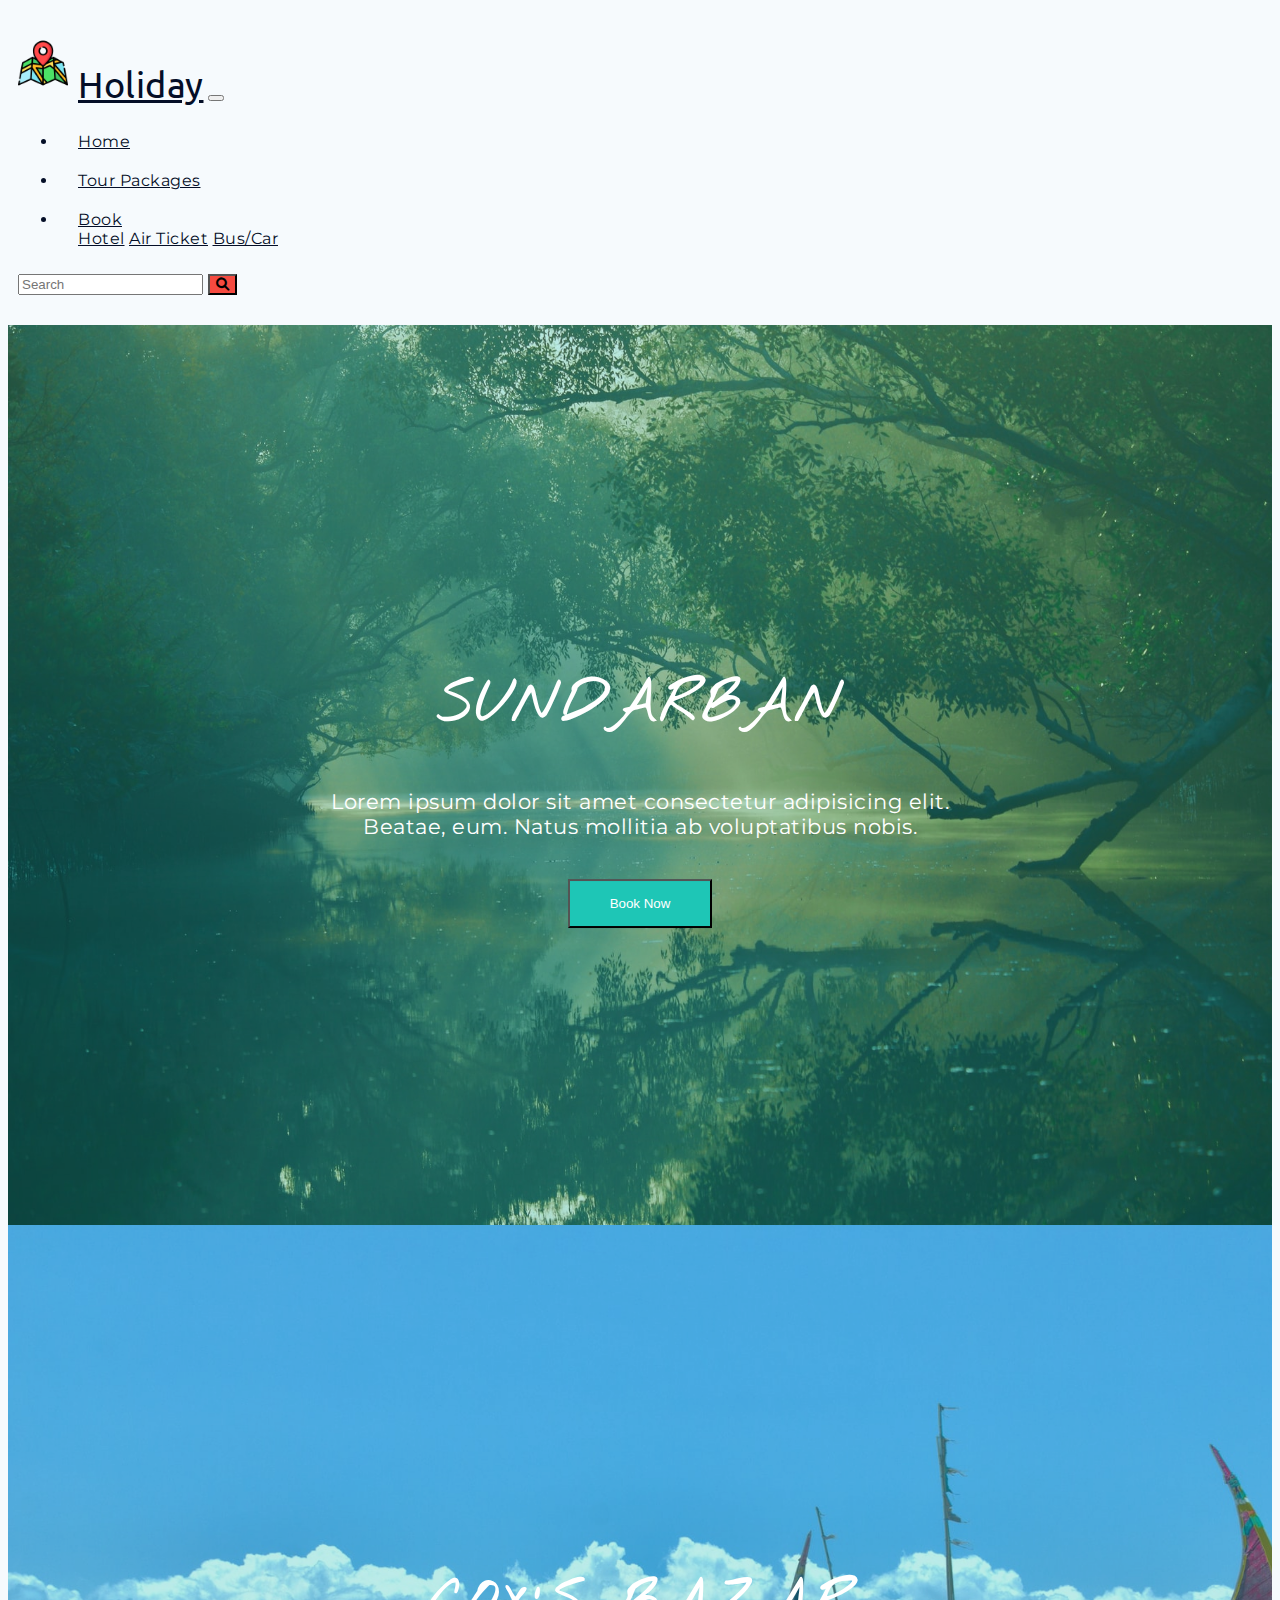
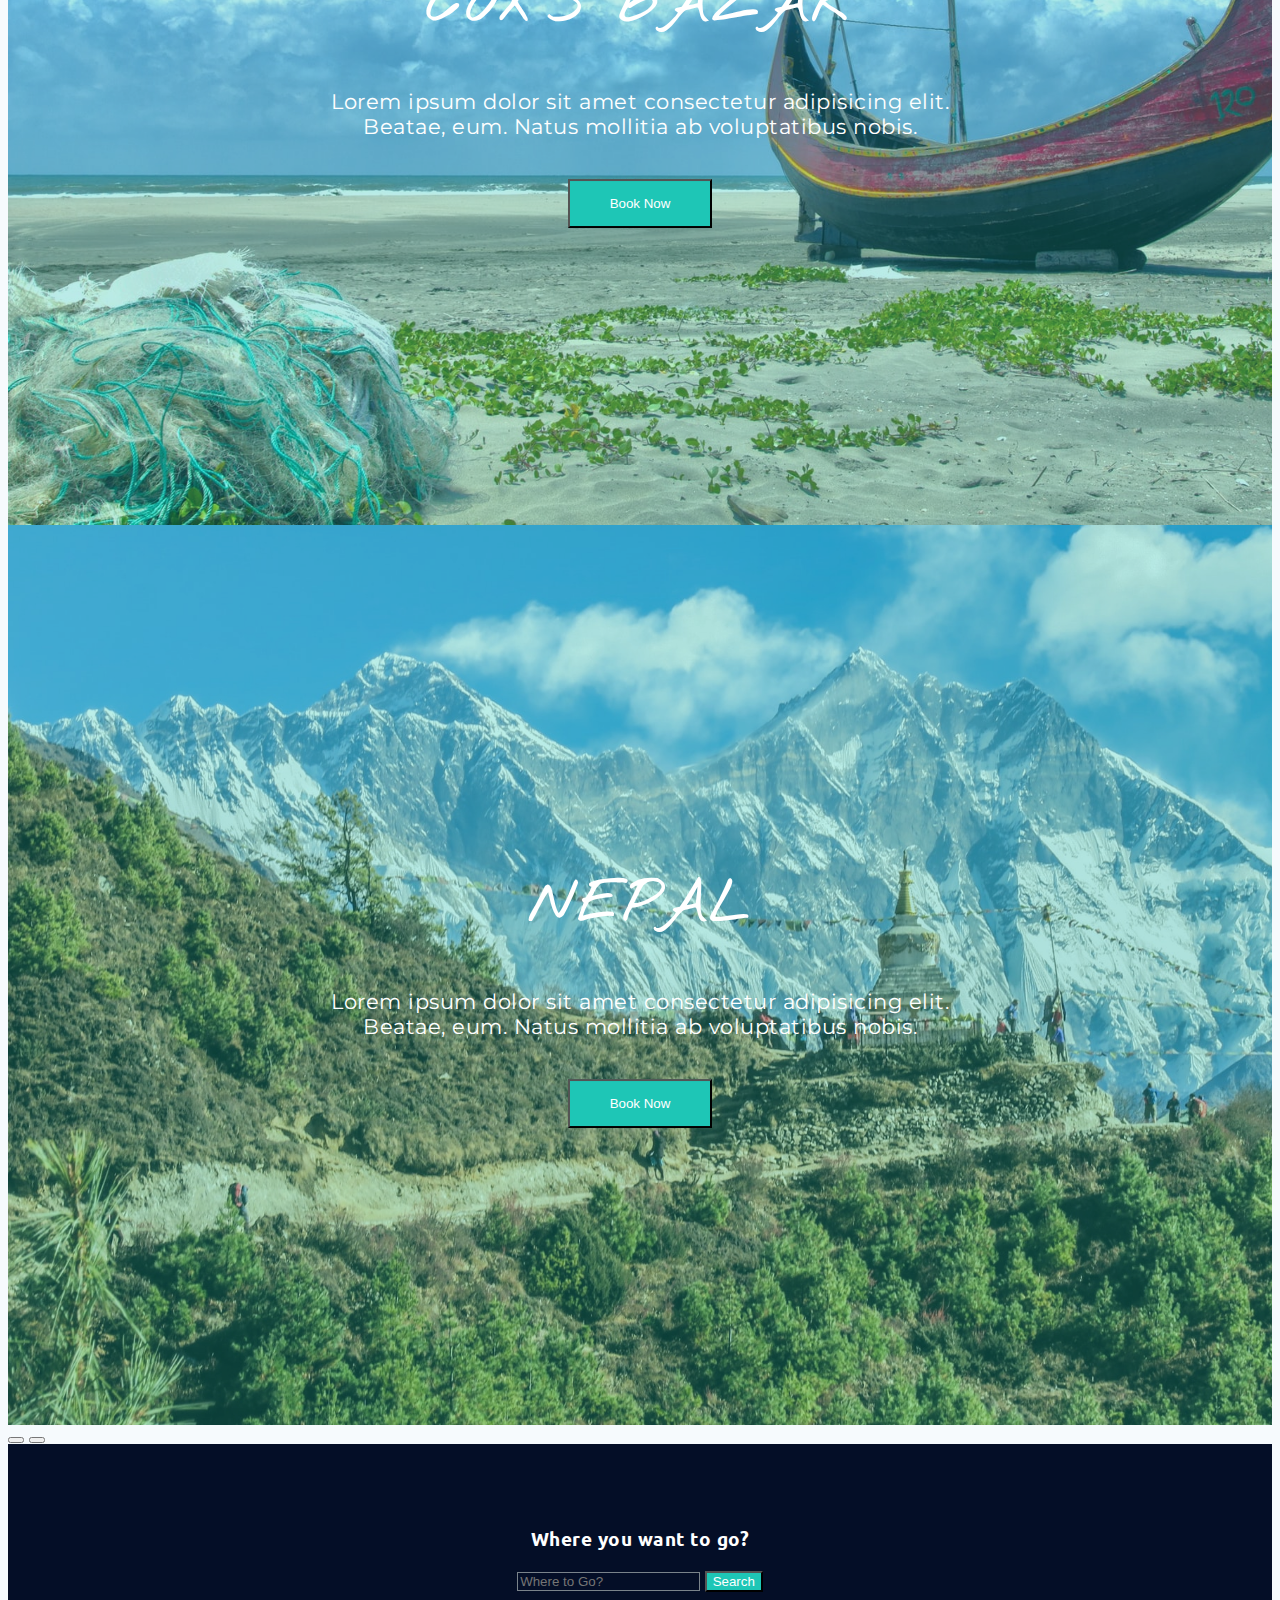
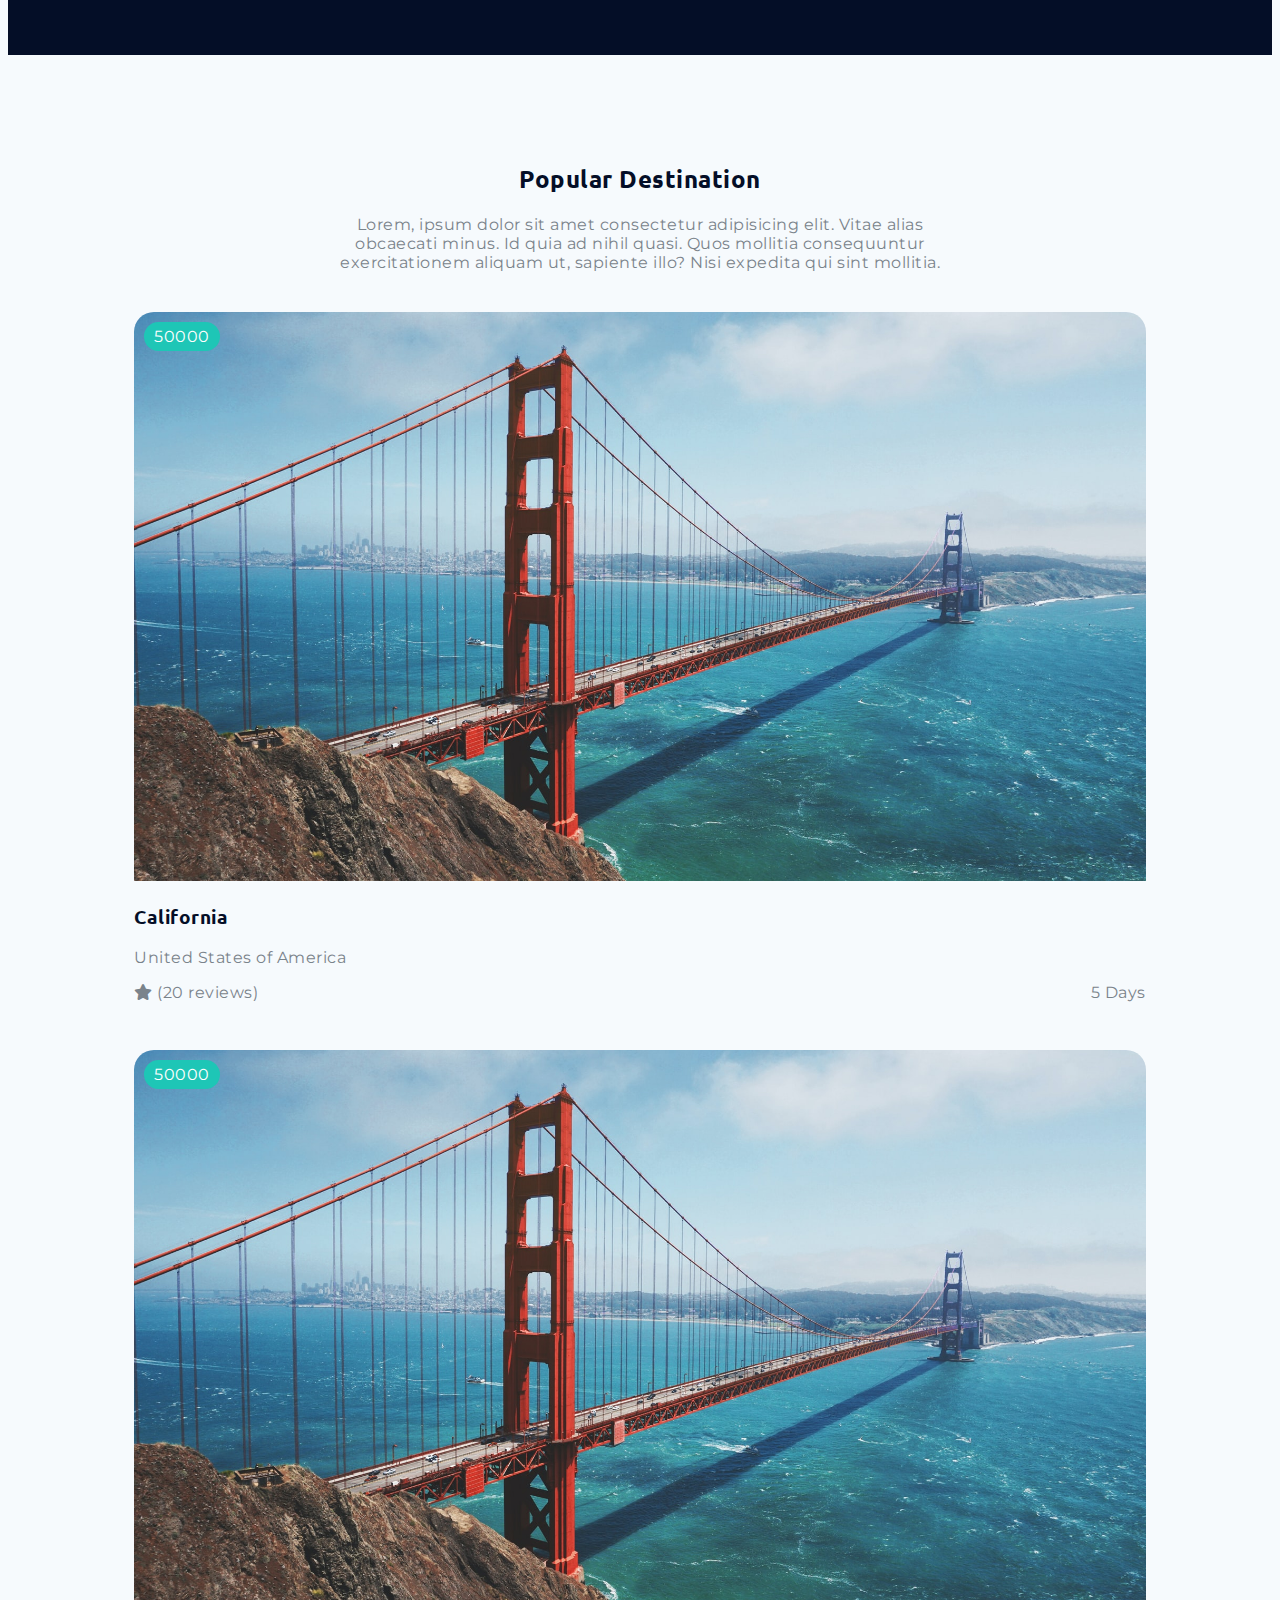
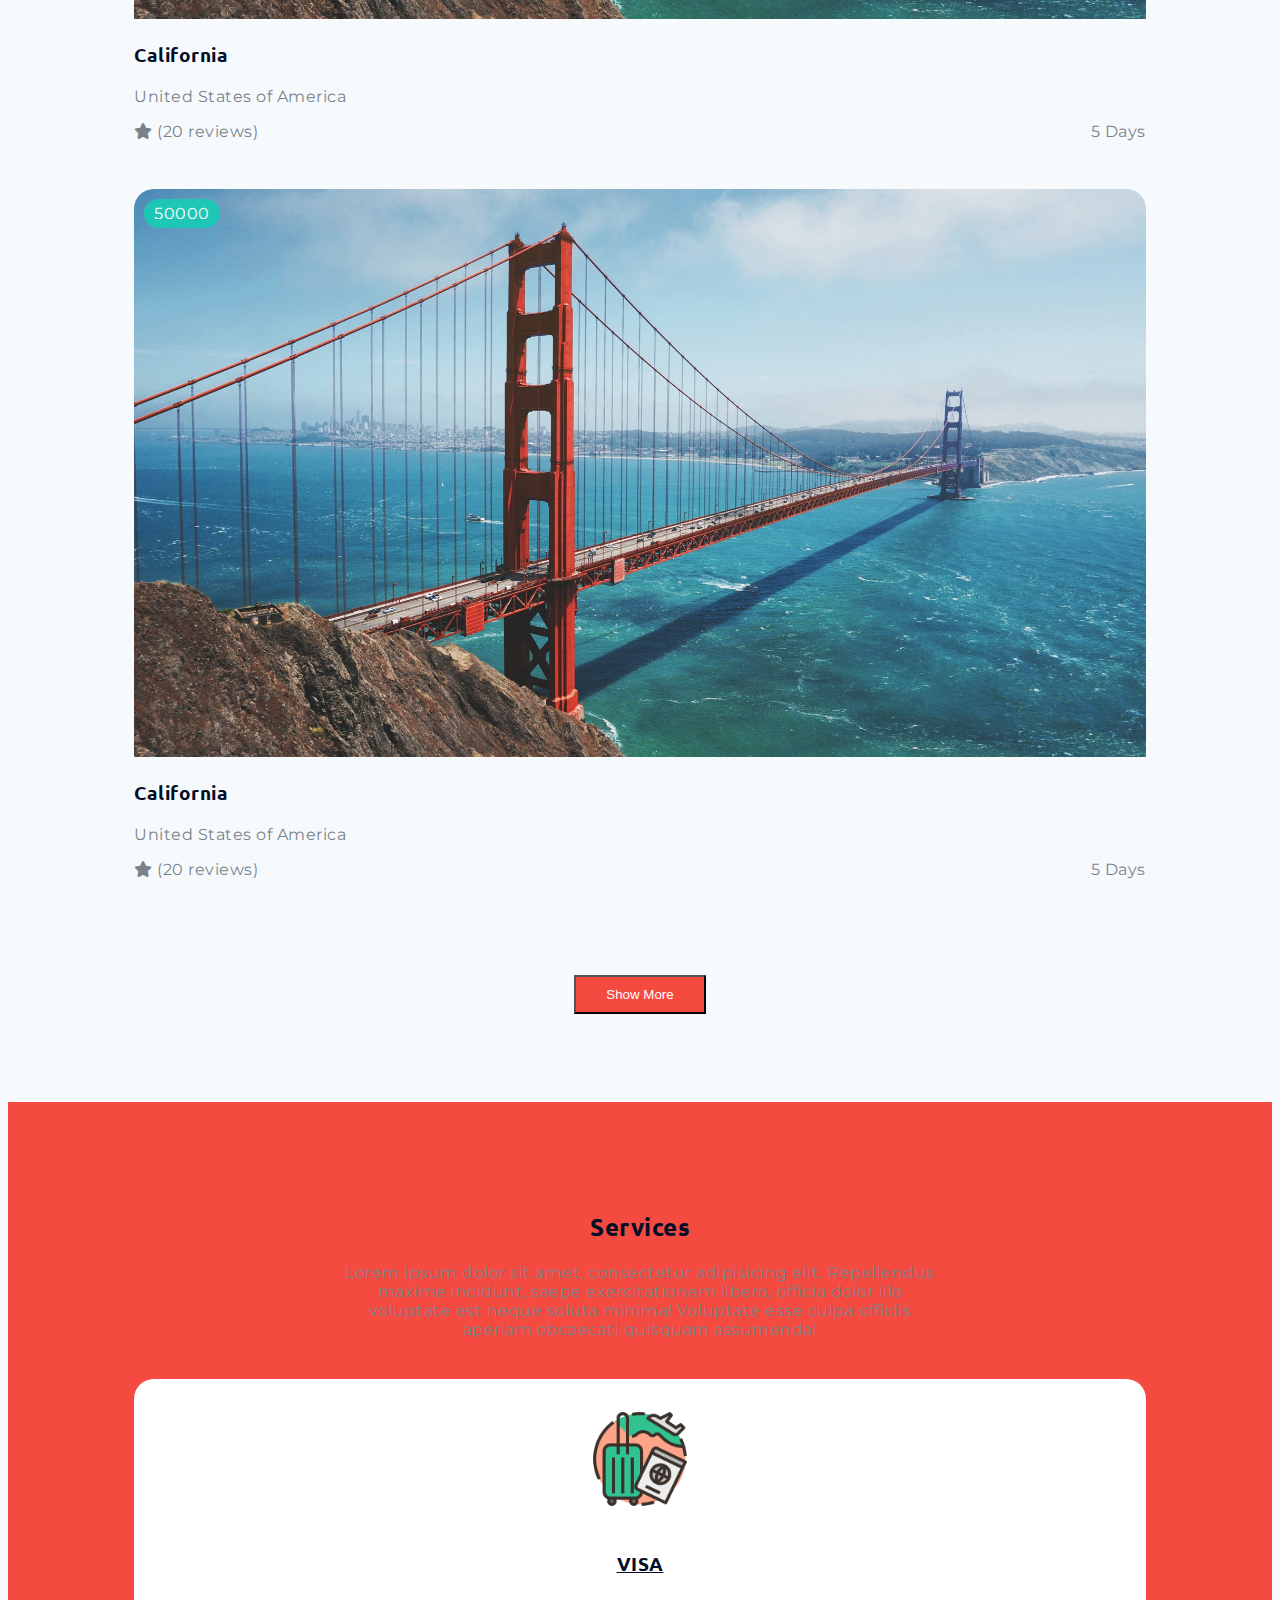
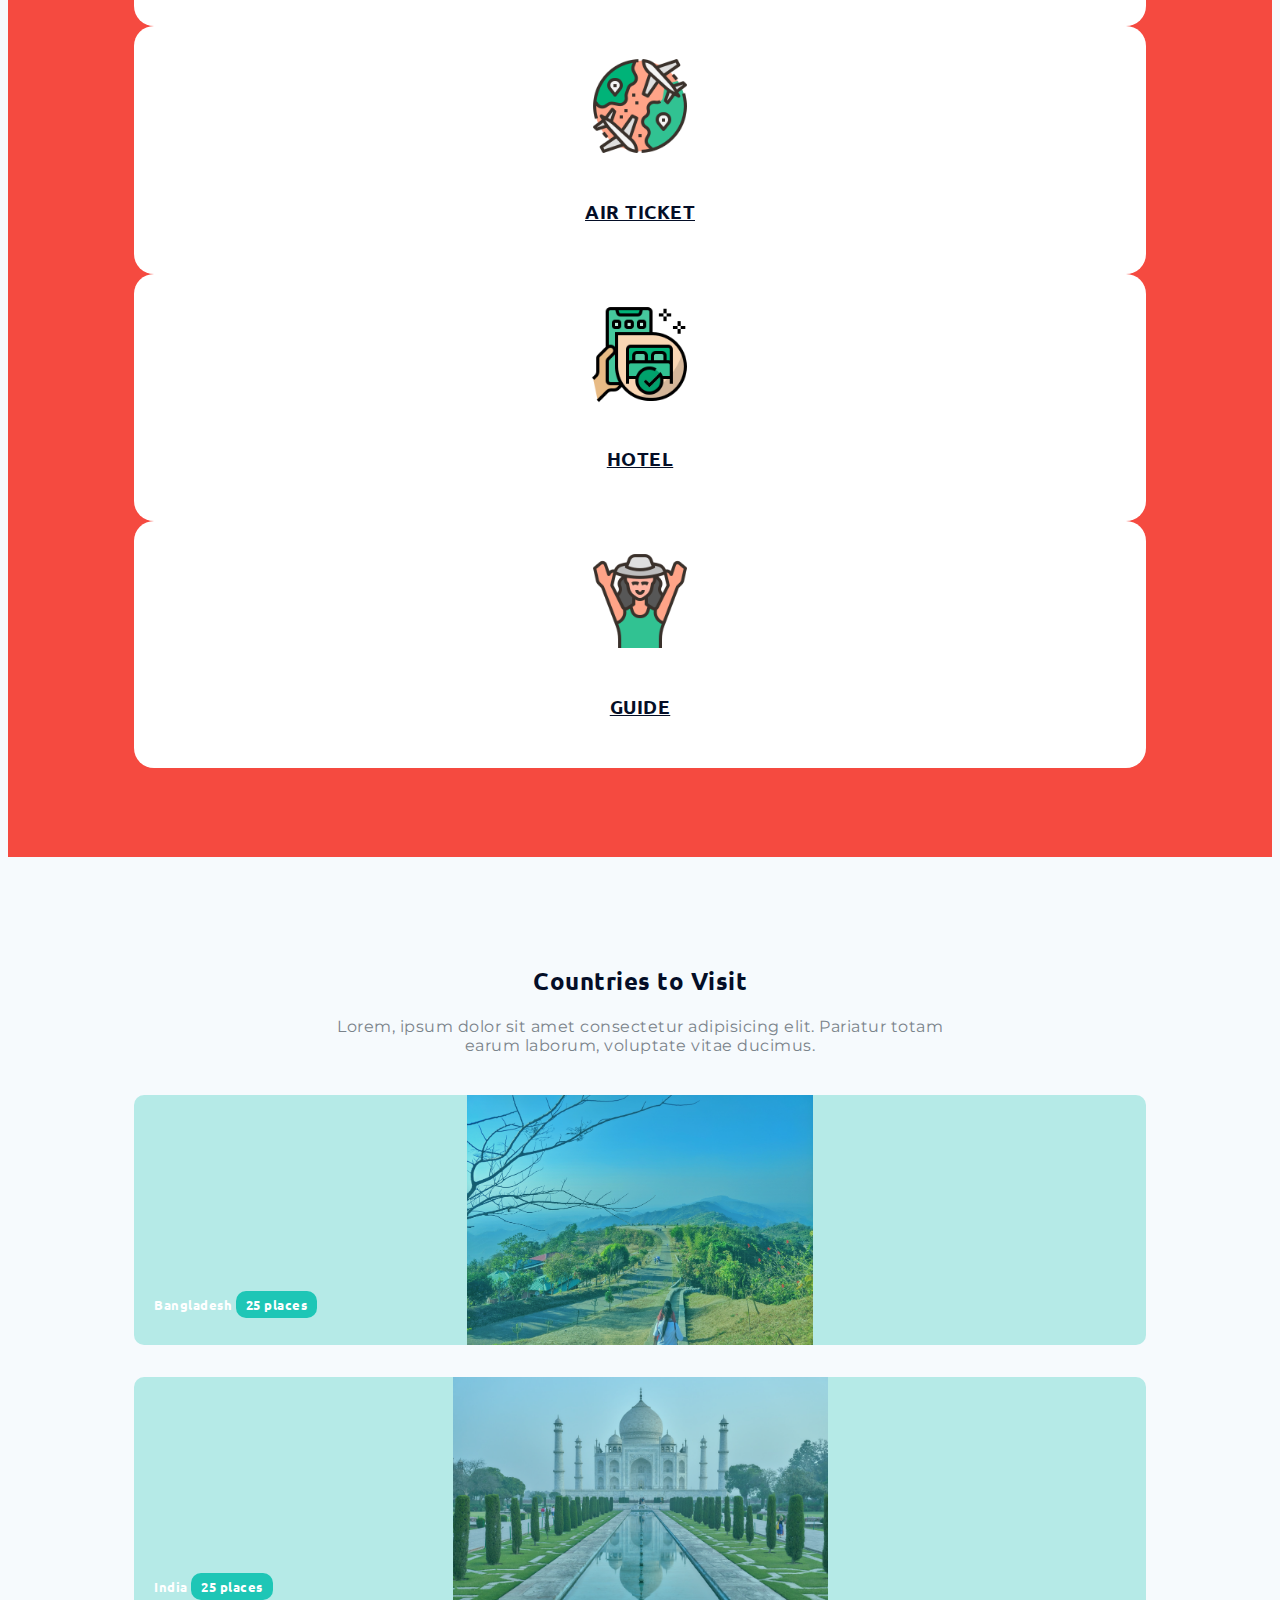
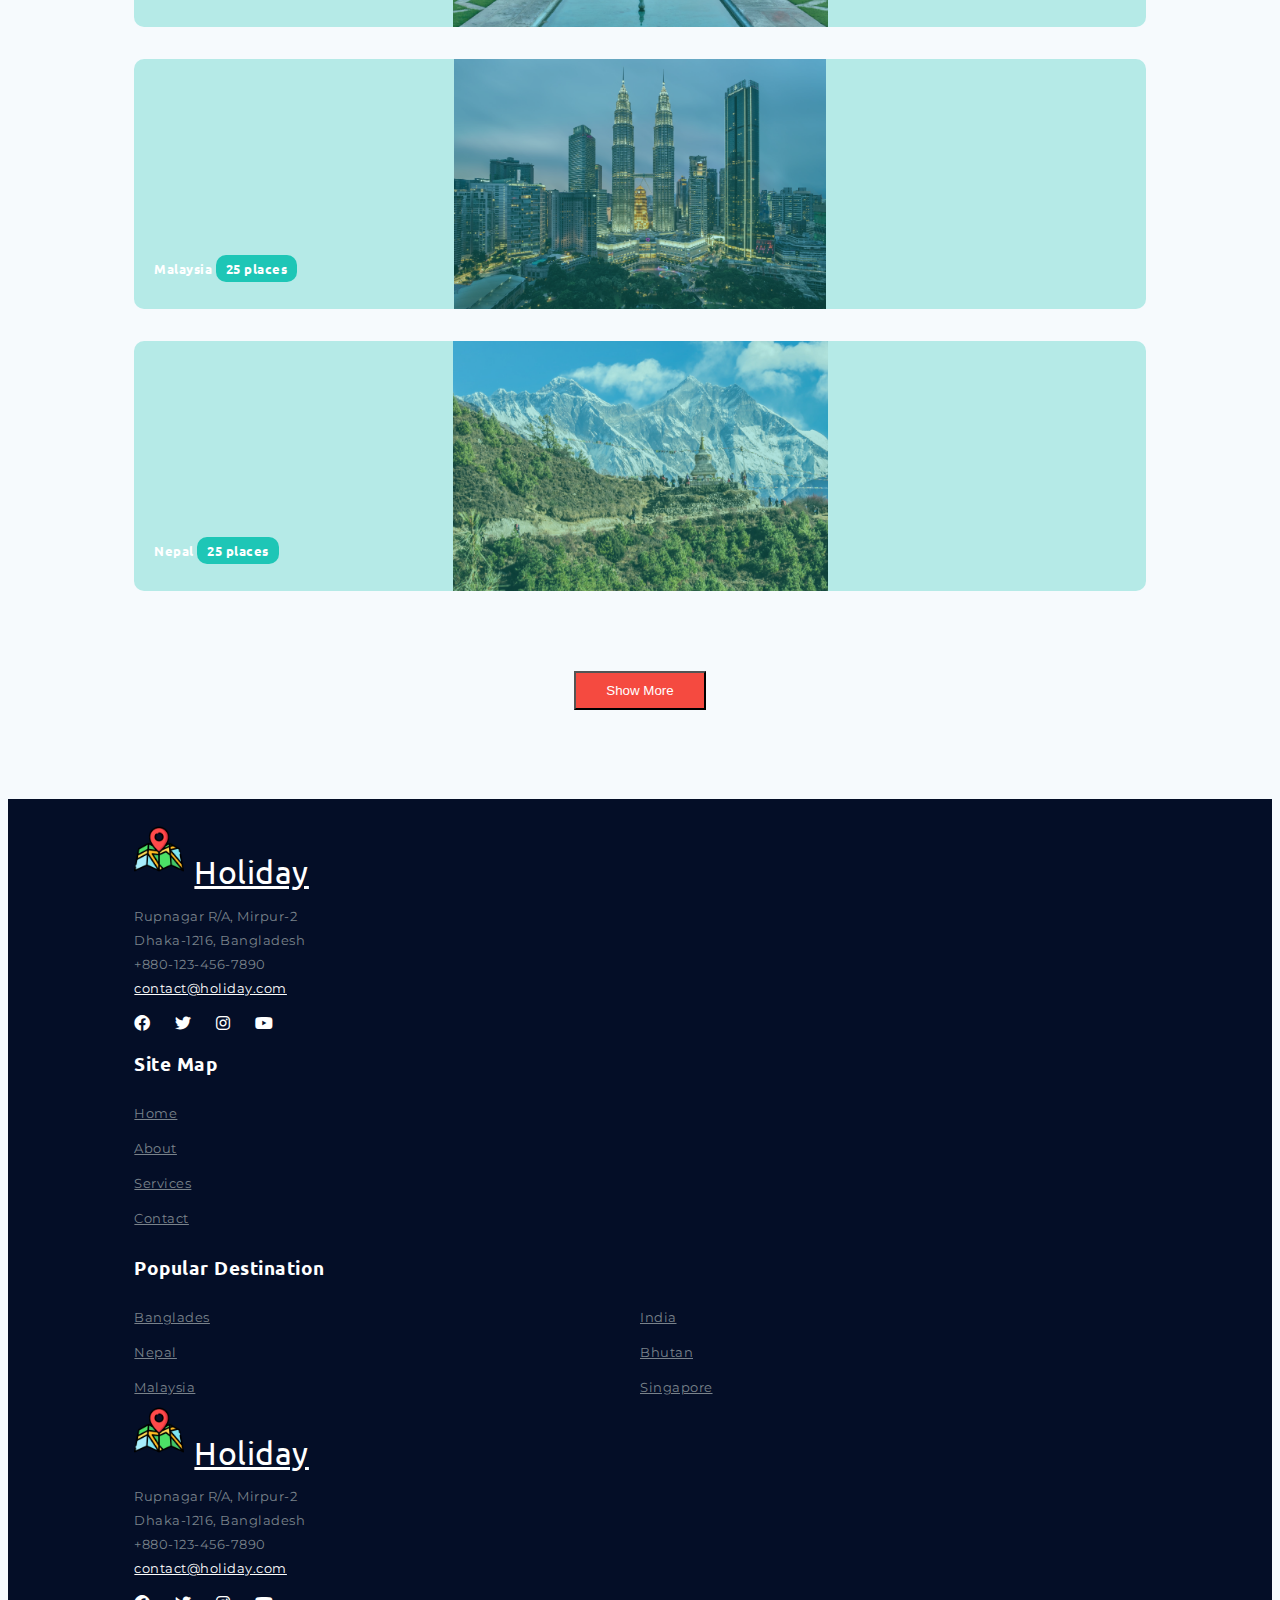
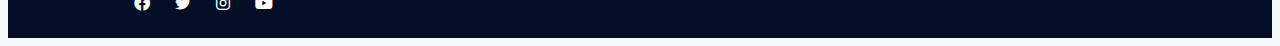
<file: index.html>
<!DOCTYPE html>
<html lang="en">
<head>
    <meta charset="UTF-8">
    <meta http-equiv="X-UA-Compatible" content="IE=edge">
    <meta name="viewport" content="width=device-width, initial-scale=1.0">
    <title>Holiday - A perfect destination for travel booking</title>
    <link rel="stylesheet" href="https://cdnjs.cloudflare.com/ajax/libs/bootstrap/4.6.1/css/bootstrap.min.css" integrity="sha512-T584yQ/tdRR5QwOpfvDfVQUidzfgc2339Lc8uBDtcp/wYu80d7jwBgAxbyMh0a9YM9F8N3tdErpFI8iaGx6x5g==" crossorigin="anonymous" referrerpolicy="no-referrer" />

    <link rel="preconnect" href="https://fonts.googleapis.com">
    <link rel="preconnect" href="https://fonts.gstatic.com" crossorigin>
    <link href="https://fonts.googleapis.com/css2?family=Montserrat:wght@100;400;900&family=Nothing+You+Could+Do&family=Ubuntu:wght@300;400;700&display=swap" rel="stylesheet">

    <link rel="stylesheet" href="https://cdnjs.cloudflare.com/ajax/libs/font-awesome/6.0.0/css/all.min.css" integrity="sha512-9usAa10IRO0HhonpyAIVpjrylPvoDwiPUiKdWk5t3PyolY1cOd4DSE0Ga+ri4AuTroPR5aQvXU9xC6qOPnzFeg==" crossorigin="anonymous" referrerpolicy="no-referrer" />
    <link rel="stylesheet" href="css/styles.css">
</head>
<body>
    <header class="container-fluid">
        <nav class="navbar navbar-expand-lg navbar-light">
            <a class="navbar-brand" href="#"> <img class="logo" src="images/logo.png" alt="">Holiday</a>
            <button class="navbar-toggler" type="button" data-toggle="collapse" data-target="#navbarSupportedContent" aria-controls="navbarSupportedContent" aria-expanded="false" aria-label="Toggle navigation">
              <span class="navbar-toggler-icon"></span>
            </button>
          
            <div class="collapse navbar-collapse" id="navbarSupportedContent">
              <ul class="navbar-nav mx-auto">
                <li class="nav-item active">
                  <a class="nav-link" href="#">Home</a>
                </li>
                <li class="nav-item">
                  <a class="nav-link" href="packages.html">Tour Packages</a>
                </li>
                <li class="nav-item dropdown">
                  <a class="nav-link dropdown-toggle" href="#" id="navbarDropdown" role="button" data-toggle="dropdown" aria-expanded="false">
                    Book
                  </a>
                  <div class="dropdown-menu" aria-labelledby="navbarDropdown">
                    <a class="dropdown-item" href="#">Hotel</a>
                    <a class="dropdown-item" href="#">Air Ticket</a>
                    <a class="dropdown-item" href="#">Bus/Car</a>
                  </div>
                </li>
              </ul>
              <form class="form-inline my-2 my-lg-0">
                <input class="form-control  mr-sm-2" type="search" placeholder="Search" aria-label="Search">
                <button class="btn btn-danger my-2 my-sm-0 search-btn" type="submit"><i class="fas fa-search"></i></button>
              </form>
            </div>
          </nav>
    </header>
    <section id="slider">
        <div id="headCarousel" class="carousel slide" data-ride="carousel">
            <div class="carousel-inner">
              <div class="carousel-item carousel-item-1 active">
                  <div class="layer"></div>
                  <div class="carousel-body">
                    <h2>Sundarban</h2>
                    <p>Lorem ipsum dolor sit amet consectetur adipisicing elit. Beatae, eum. Natus mollitia ab voluptatibus nobis.</p>
                    <button class="btn btn-lg">Book Now</button>
                  </div>
                    
              </div>
              <div class="carousel-item carousel-item-2">
                <div class="layer"></div>
                    <div class="carousel-body">
                        <h2>Cox's Bazar</h2>
                        <p>Lorem ipsum dolor sit amet consectetur adipisicing elit. Beatae, eum. Natus mollitia ab voluptatibus nobis.</p>
                        <button class="btn btn-lg">Book Now</button>
                    </div>
              </div>
              <div class="carousel-item carousel-item-3">
                <div class="layer"></div>
                <div class="carousel-body">
                    <h2>Nepal</h2>
                    <p>Lorem ipsum dolor sit amet consectetur adipisicing elit. Beatae, eum. Natus mollitia ab voluptatibus nobis.</p>
                    <button class="btn btn-lg">Book Now</button>
                </div>
              </div>
            </div>
           <button class="carousel-control-prev" type="button" data-target="#headCarousel" data-slide="prev">
              <span class="carousel-control-prev-icon" aria-hidden="true"></span>
              <span class="sr-only">Previous</span>
            </button>
            <button class="carousel-control-next" type="button" data-target="#headCarousel" data-slide="next">
              <span class="carousel-control-next-icon" aria-hidden="true"></span>
              <span class="sr-only">Next</span>
            </button>
        </div>
    </section>

    <section id="search">
      <div class="row">
        <div class="col-lg-6">
          <h3 class="mt-1">Where you want to go?</h3>
        </div>
        <div class="col-lg-6">
          <form action="" class="form-inline">
            <input type="text" class="form-control form-control-lg mr-4" placeholder="Where to Go?">
            <button class="btn btn-lg">Search</button>
          </form>
        </div>
      </div>
    </section>

    <section id="popular">
        <h2>Popular Destination</h2>
        <p class="subtitle">Lorem, ipsum dolor sit amet consectetur adipisicing elit. Vitae alias obcaecati minus. Id quia ad nihil quasi. Quos mollitia consequuntur exercitationem aliquam ut, sapiente illo? Nisi expedita qui sint mollitia.</p>
        <div class="row">
            <div class="col-lg-4">
                <div class="card">
                    <div class="card-header">
                        <span class="price-tag">50000</span>
                        <img class="card-header-image" src="images/california.jpg" alt="">                        
                    </div>
                    <div class="card-body">
                        <a href="">
                            <h3>California</h3>
                        </a>
                        
                        <p>United States of America</p>
                        <p class="small"><i class="fas fa-star"></i> (20 reviews) <span><i class="fas fa-watch"></i> 5 Days</span></p>
                    </div>
                </div>
            </div>
            <div class="col-lg-4">
                <div class="card">
                    <div class="card-header">
                        <span class="price-tag">50000</span>
                        <img class="card-header-image" src="images/california.jpg" alt="">                        
                    </div>
                    <div class="card-body">
                        <h3>California</h3>
                        <p>United States of America</p>
                        <p class="small"><i class="fas fa-star"></i> (20 reviews) <span><i class="fas fa-watch"></i> 5 Days</span></p>
                    </div>
                </div>
            </div>
            <div class="col-lg-4">
                <div class="card">
                    <div class="card-header">
                        <span class="price-tag">50000</span>
                        <img class="card-header-image" src="images/california.jpg" alt="">                        
                    </div>
                    <div class="card-body">
                        <h3>California</h3>
                        <p>United States of America</p>
                        <p class="small"><i class="fas fa-star"></i> (20 reviews) <span><i class="fas fa-watch"></i> 5 Days</span></p>
                    </div>
                </div>
            </div>
        </div>

        <button class="btn btn-lg poplular-button">Show More</button>
    </section>
    
    <section id="services">
      <h2 class="text-white">Services</h2>
      <p class="subtitle text-white">Lorem ipsum dolor sit amet, consectetur adipisicing elit. Repellendus maxime incidunt, saepe exercitationem libero, officia dolor illo voluptate est neque soluta minima! Voluptate esse culpa officiis aperiam obcaecati quisquam assumenda!</p>

      <div class="row">
        <div class="col-lg-3">
          <a href="">
            <div class="service">
              <img src="images/services/visa.png" alt="">
              <h3>VISA</h3>
            </div>
          </a>
        </div>
        <div class="col-lg-3">
          <a href="">
            <div class="service">
              <img src="images/services/airline.png" alt="">
              <h3>AIR TICKET</h3>
            </div>
          </a>
        </div>
        <div class="col-lg-3">
          <a href="">
            <div class="service">
              <img src="images/services/hotel.png" alt="">
              <h3>HOTEL</h3>
            </div>
          </a>
        </div>
        <div class="col-lg-3">
          <a href="">
            <div class="service">
              <img src="images/services/guide.png" alt="">
              <h3>GUIDE</h3>
            </div>
          </a>
        </div>
      </div>
    </section>

    <section id="countries">
      <h2>Countries to Visit</h2>
      <p class="subtitle">Lorem, ipsum dolor sit amet consectetur adipisicing elit. Pariatur totam earum laborum, voluptate vitae ducimus.</p>
      <div class="row">
        <div class="col-lg-4">
          <a href="">
            <div class="country">
              <div class="layer"></div>
              <img src="images/bangladesh.jpg" alt="" class="country-image">
              <h5 class="country-name">Bangladesh <span class="small">25 places</span></h5>
            </div>
          </a>
        </div>
        <div class="col-lg-4">
          <a href="">
            <div class="country">
              <div class="layer"></div>
              <img src="images/india.jpg" alt="" class="country-image">
              <h5 class="country-name">India <span class="small">25 places</span></h5>
            </div>
          </a>
        </div>
        <div class="col-lg-4">
          <a href="">
            <div class="country">
              <div class="layer"></div>
              <img src="images/malaysia.jpg" alt="" class="country-image">
              <h5 class="country-name">Malaysia <span class="small">25 places</span></h5>
            </div>
          </a>
        </div>
        <div class="col-lg-4">
          <a href="">
            <div class="country">
              <div class="layer"></div>
              <img src="images/nepal.jpg" alt="" class="country-image">
              <h5 class="country-name">Nepal <span class="small">25 places</span></h5>
            </div>
          </a>
        </div>
      </div>
      <button class="btn btn-lg poplular-button">Show More</button>
    </section>

    <footer id="footer">
      <div class="row">
        <div class="col-lg-3">
          <a class="footer-brand" href="#"> <img class="logo" src="images/logo.png" alt="">Holiday</a>
          <p class="contact-info">
            Rupnagar R/A, Mirpur-2 <br>
            Dhaka-1216, Bangladesh <br>
            +880-123-456-7890 <br>
            <a href="mailto:contact@holiday.com">contact@holiday.com</a>
          </p>
          <div class="social">
            <i class="fab fa-facebook"></i>
            <i class="fab fa-twitter"></i>
            <i class="fab fa-instagram"></i>
            <i class="fab fa-youtube"></i>
          </div>
        </div>
        <div class="col-lg-6">
          <div class="row">
            <div class="col">
              <h3>Site Map</h3>
              <ul>
                <li><a href="/home">Home</a></li>
                <li><a href="/home">About</a></li>
                <li><a href="/home">Services</a></li>
                <li><a href="/home">Contact</a></li>
              </ul>
            </div>
            <div class="col footer-destination">
              <h3>Popular Destination</h3>
              <ul>
                <li><a href="">Banglades</a></li>
                <li><a href="">India</a></li>
                <li><a href="">Nepal</a></li>
                <li><a href="">Bhutan</a></li>
                <li><a href="">Malaysia</a></li>
                <li><a href="">Singapore</a></li>
              </ul>
            </div>
          </div>
          
        </div>
        <div class="col-lg-3">
          <a class="footer-brand" href="#"> <img class="logo" src="images/logo.png" alt="">Holiday</a>
          <p class="contact-info">
            Rupnagar R/A, Mirpur-2 <br>
            Dhaka-1216, Bangladesh <br>
            +880-123-456-7890 <br>
            <a href="mailto:contact@holiday.com">contact@holiday.com</a>
          </p>
          <div class="social">
            <i class="fab fa-facebook"></i>
            <i class="fab fa-twitter"></i>
            <i class="fab fa-instagram"></i>
            <i class="fab fa-youtube"></i>
          </div>
        </div>
      </div>
    </footer>

    <script src="https://cdnjs.cloudflare.com/ajax/libs/jquery/3.6.0/jquery.min.js" integrity="sha512-894YE6QWD5I59HgZOGReFYm4dnWc1Qt5NtvYSaNcOP+u1T9qYdvdihz0PPSiiqn/+/3e7Jo4EaG7TubfWGUrMQ==" crossorigin="anonymous" referrerpolicy="no-referrer"></script>
    <script src="https://cdnjs.cloudflare.com/ajax/libs/bootstrap/4.6.1/js/bootstrap.min.js" integrity="sha512-UR25UO94eTnCVwjbXozyeVd6ZqpaAE9naiEUBK/A+QDbfSTQFhPGj5lOR6d8tsgbBk84Ggb5A3EkjsOgPRPcKA==" crossorigin="anonymous" referrerpolicy="no-referrer"></script>
</body>
</html>
</file>
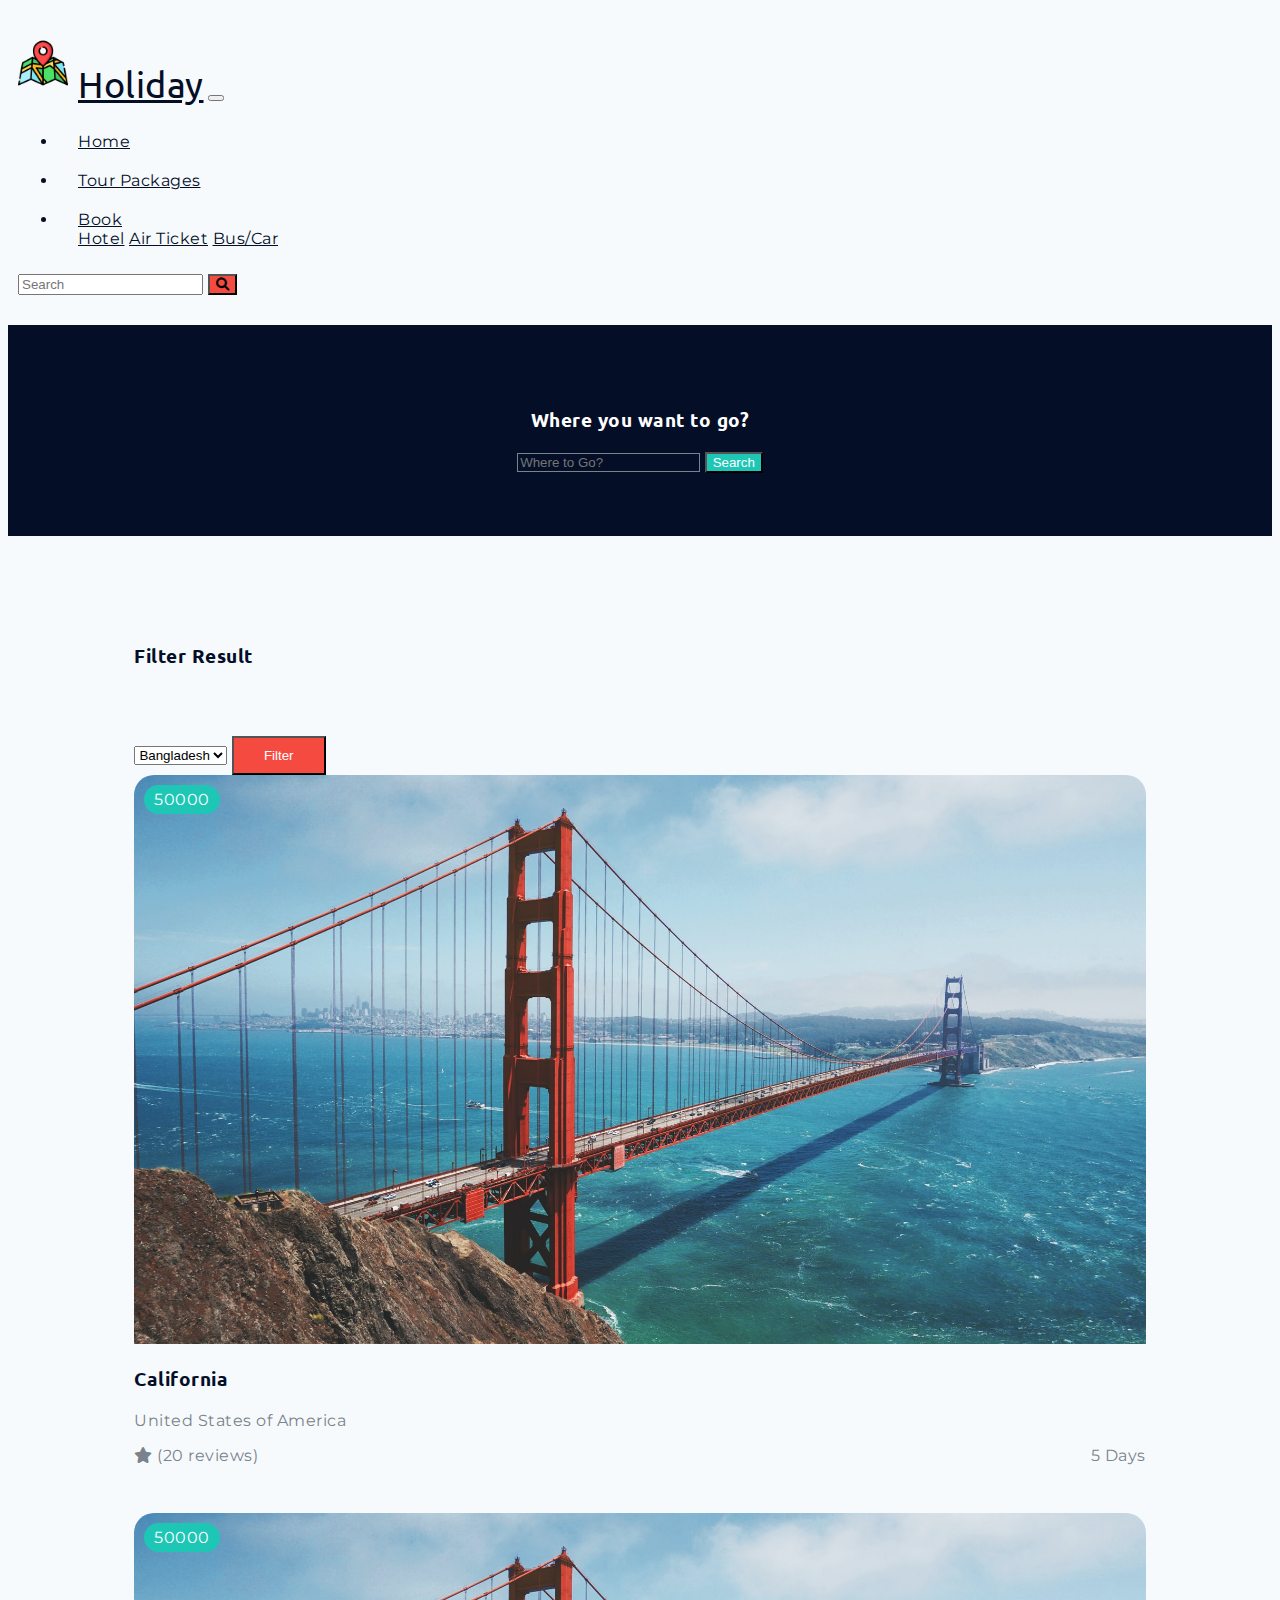
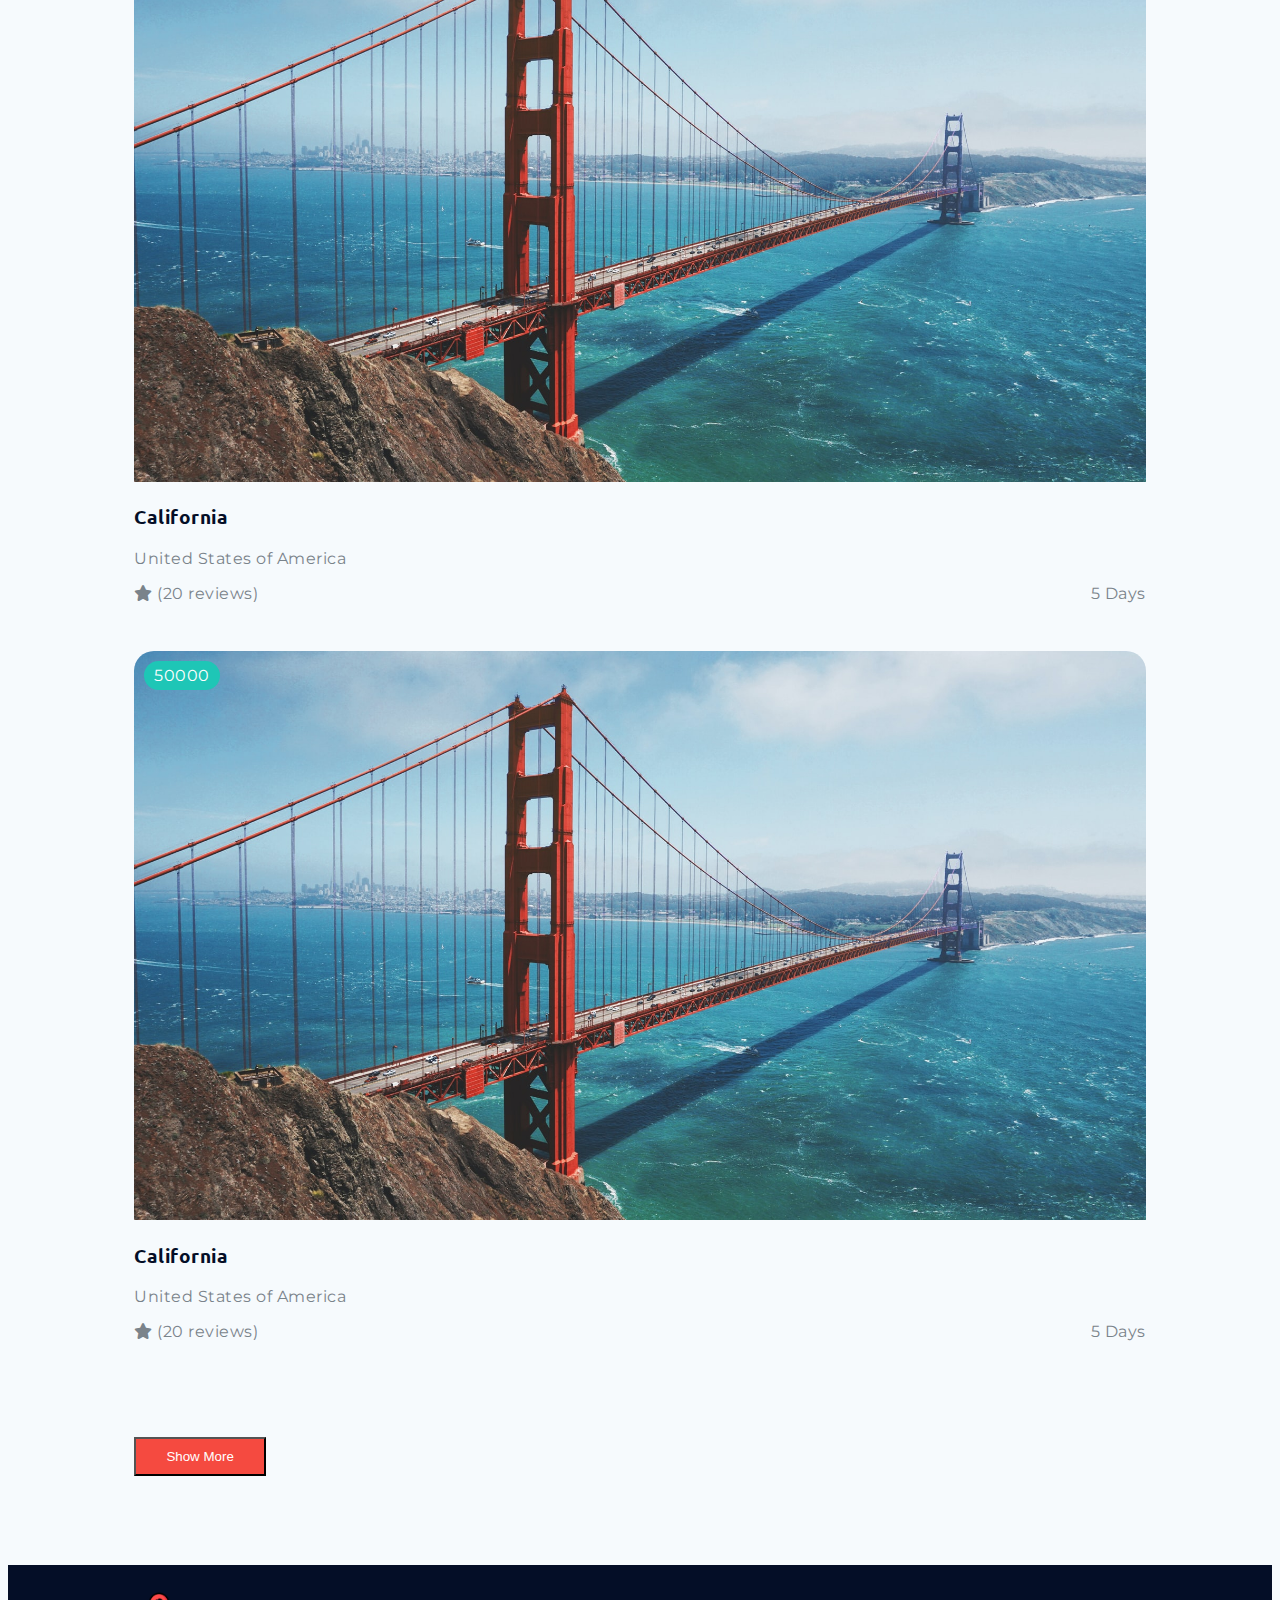
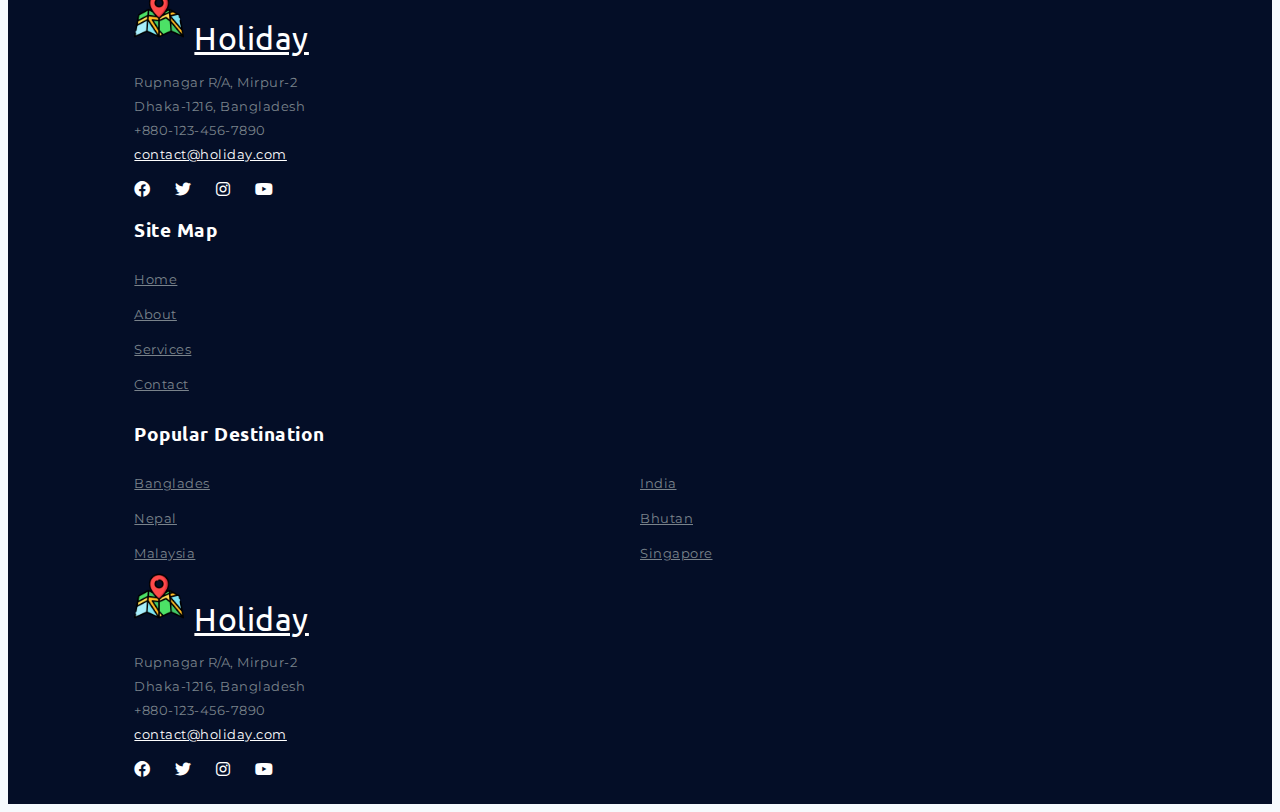
<file: packages.html>
<!DOCTYPE html>
<html lang="en">
<head>
    <meta charset="UTF-8">
    <meta http-equiv="X-UA-Compatible" content="IE=edge">
    <meta name="viewport" content="width=device-width, initial-scale=1.0">
    <title>Holiday - A perfect destination for travel booking</title>
    <link rel="stylesheet" href="https://cdnjs.cloudflare.com/ajax/libs/bootstrap/4.6.1/css/bootstrap.min.css" integrity="sha512-T584yQ/tdRR5QwOpfvDfVQUidzfgc2339Lc8uBDtcp/wYu80d7jwBgAxbyMh0a9YM9F8N3tdErpFI8iaGx6x5g==" crossorigin="anonymous" referrerpolicy="no-referrer" />

    <link rel="preconnect" href="https://fonts.googleapis.com">
    <link rel="preconnect" href="https://fonts.gstatic.com" crossorigin>
    <link href="https://fonts.googleapis.com/css2?family=Montserrat:wght@100;400;900&family=Nothing+You+Could+Do&family=Ubuntu:wght@300;400;700&display=swap" rel="stylesheet">

    <link rel="stylesheet" href="https://cdnjs.cloudflare.com/ajax/libs/font-awesome/6.0.0/css/all.min.css" integrity="sha512-9usAa10IRO0HhonpyAIVpjrylPvoDwiPUiKdWk5t3PyolY1cOd4DSE0Ga+ri4AuTroPR5aQvXU9xC6qOPnzFeg==" crossorigin="anonymous" referrerpolicy="no-referrer" />
    <link rel="stylesheet" href="css/styles.css">
</head>
<body>
    <header class="container-fluid">
        <nav class="navbar navbar-expand-lg navbar-light">
            <a class="navbar-brand" href="#"> <img class="logo" src="images/logo.png" alt="">Holiday</a>
            <button class="navbar-toggler" type="button" data-toggle="collapse" data-target="#navbarSupportedContent" aria-controls="navbarSupportedContent" aria-expanded="false" aria-label="Toggle navigation">
              <span class="navbar-toggler-icon"></span>
            </button>
          
            <div class="collapse navbar-collapse" id="navbarSupportedContent">
              <ul class="navbar-nav mx-auto">
                <li class="nav-item active">
                  <a class="nav-link" href="#">Home</a>
                </li>
                <li class="nav-item">
                  <a class="nav-link" href="#">Tour Packages</a>
                </li>
                <li class="nav-item dropdown">
                  <a class="nav-link dropdown-toggle" href="#" id="navbarDropdown" role="button" data-toggle="dropdown" aria-expanded="false">
                    Book
                  </a>
                  <div class="dropdown-menu" aria-labelledby="navbarDropdown">
                    <a class="dropdown-item" href="#">Hotel</a>
                    <a class="dropdown-item" href="#">Air Ticket</a>
                    <a class="dropdown-item" href="#">Bus/Car</a>
                  </div>
                </li>
              </ul>
              <form class="form-inline my-2 my-lg-0">
                <input class="form-control  mr-sm-2" type="search" placeholder="Search" aria-label="Search">
                <button class="btn btn-danger my-2 my-sm-0 search-btn" type="submit"><i class="fas fa-search"></i></button>
              </form>
            </div>
          </nav>
    </header>

    <section id="search">
      <div class="row">
        <div class="col-lg-6">
          <h3 class="mt-1">Where you want to go?</h3>
        </div>
        <div class="col-lg-6">
          <form action="" class="form-inline">
            <input type="text" class="form-control form-control-lg mr-4" placeholder="Where to Go?">
            <button class="btn btn-lg">Search</button>
          </form>
        </div>
      </div>
    </section>

    <section id="filter">
        <div class="row text-center">
            <div class="col-lg-4">
                <h3>Filter Result</h3>
                <form action="" class="p-3 bg-white border rounded">
                    <select name="" id="" class="form-control form-control-lg">
                        <option value="">Bangladesh</option>
                        <option value="">India</option>
                        <option value="">Nepal</option>
                    </select>
                    <button class="btn btn-lg poplular-button btn-block">Filter</button>
                </form>
            </div>
            <div class="col-lg-8">
                <div class="row">
                    <div class="col-lg-6">
                        <div class="card">
                            <div class="card-header">
                                <span class="price-tag">50000</span>
                                <img class="card-header-image" src="images/california.jpg" alt="">                        
                            </div>
                            <div class="card-body">
                                <a href="">
                                    <h3>California</h3>
                                </a>
                                
                                <p>United States of America</p>
                                <p class="small"><i class="fas fa-star"></i> (20 reviews) <span><i class="fas fa-watch"></i> 5 Days</span></p>
                            </div>
                        </div>
                    </div>
                    <div class="col-lg-6">
                        <div class="card">
                            <div class="card-header">
                                <span class="price-tag">50000</span>
                                <img class="card-header-image" src="images/california.jpg" alt="">                        
                            </div>
                            <div class="card-body">
                                <h3>California</h3>
                                <p>United States of America</p>
                                <p class="small"><i class="fas fa-star"></i> (20 reviews) <span><i class="fas fa-watch"></i> 5 Days</span></p>
                            </div>
                        </div>
                    </div>
                    <div class="col-lg-6">
                        <div class="card">
                            <div class="card-header">
                                <span class="price-tag">50000</span>
                                <img class="card-header-image" src="images/california.jpg" alt="">                        
                            </div>
                            <div class="card-body">
                                <h3>California</h3>
                                <p>United States of America</p>
                                <p class="small"><i class="fas fa-star"></i> (20 reviews) <span><i class="fas fa-watch"></i> 5 Days</span></p>
                            </div>
                        </div>
                    </div>
                    
                </div>
                <button class="btn btn-lg poplular-button">Show More</button>
            </div>
        </div>
        

        
    </section>

    <footer id="footer">
      <div class="row">
        <div class="col-lg-3">
          <a class="footer-brand" href="#"> <img class="logo" src="images/logo.png" alt="">Holiday</a>
          <p class="contact-info">
            Rupnagar R/A, Mirpur-2 <br>
            Dhaka-1216, Bangladesh <br>
            +880-123-456-7890 <br>
            <a href="mailto:contact@holiday.com">contact@holiday.com</a>
          </p>
          <div class="social">
            <i class="fab fa-facebook"></i>
            <i class="fab fa-twitter"></i>
            <i class="fab fa-instagram"></i>
            <i class="fab fa-youtube"></i>
          </div>
        </div>
        <div class="col-lg-6">
          <div class="row">
            <div class="col">
              <h3>Site Map</h3>
              <ul>
                <li><a href="/home">Home</a></li>
                <li><a href="/home">About</a></li>
                <li><a href="/home">Services</a></li>
                <li><a href="/home">Contact</a></li>
              </ul>
            </div>
            <div class="col footer-destination">
              <h3>Popular Destination</h3>
              <ul>
                <li><a href="">Banglades</a></li>
                <li><a href="">India</a></li>
                <li><a href="">Nepal</a></li>
                <li><a href="">Bhutan</a></li>
                <li><a href="">Malaysia</a></li>
                <li><a href="">Singapore</a></li>
              </ul>
            </div>
          </div>
          
        </div>
        <div class="col-lg-3">
          <a class="footer-brand" href="#"> <img class="logo" src="images/logo.png" alt="">Holiday</a>
          <p class="contact-info">
            Rupnagar R/A, Mirpur-2 <br>
            Dhaka-1216, Bangladesh <br>
            +880-123-456-7890 <br>
            <a href="mailto:contact@holiday.com">contact@holiday.com</a>
          </p>
          <div class="social">
            <i class="fab fa-facebook"></i>
            <i class="fab fa-twitter"></i>
            <i class="fab fa-instagram"></i>
            <i class="fab fa-youtube"></i>
          </div>
        </div>
      </div>
    </footer>

    <script src="https://cdnjs.cloudflare.com/ajax/libs/jquery/3.6.0/jquery.min.js" integrity="sha512-894YE6QWD5I59HgZOGReFYm4dnWc1Qt5NtvYSaNcOP+u1T9qYdvdihz0PPSiiqn/+/3e7Jo4EaG7TubfWGUrMQ==" crossorigin="anonymous" referrerpolicy="no-referrer"></script>
    <script src="https://cdnjs.cloudflare.com/ajax/libs/bootstrap/4.6.1/js/bootstrap.min.js" integrity="sha512-UR25UO94eTnCVwjbXozyeVd6ZqpaAE9naiEUBK/A+QDbfSTQFhPGj5lOR6d8tsgbBk84Ggb5A3EkjsOgPRPcKA==" crossorigin="anonymous" referrerpolicy="no-referrer"></script>
</body>
</html>
</file>
<file: css/styles.css>
body {
  color: #040e27;
  font-family: 'Montserrat', sans-serif;
  letter-spacing: 0.5px;
  background-color: #f6fafd;
}

h2,
h3,
h4,
h5 {
  font-family: 'Ubuntu', sans-serif;
}

a {
  color: #040e27;
}

a:hover {
  text-decoration: none;
}

.navbar {
  padding: 30px 10px;
}

.navbar-brand {
  font-family: 'Ubuntu', sans-serif;
  font-size: 36px;
}

.nav-item {
  padding: 10px 20px;
}

.nav-link:hover {
  color: #1ec6b6 !important;
}

.logo {
  width: 50px;
  margin: 0 10px 10px 0;
}

.search-btn {
  background-color: #f54a40;
}

.carousel-item {
  height: 100vh;
  position: relative;
  color: #fff;
  text-align: center;
}

.layer {
  position: absolute;
  top: 0;
  left: 0;
  width: 100%;
  height: 100%;
  background-color: #1ec6b6;
  opacity: 0.3;
}

.carousel-item-1 {
  background-image: url(/images/sundarban.jpg);
  background-size: cover;
}

.carousel-item-2 {
  background-image: url(/images/coxbazar.jpg);
  background-size: cover;
}

.carousel-item-3 {
  background-image: url(/images/nepal.jpg);
  background-size: cover;
}

.carousel-body {
  position: absolute;
  top: 50%;
  left: 50%;
  -webkit-transform: translate(-50%, -50%);
          transform: translate(-50%, -50%);
}

.carousel-body h2 {
  font-size: 3.5rem;
  font-weight: bold;
  letter-spacing: 4px;
  font-family: 'Nothing You Could Do', cursive;
  text-transform: uppercase;
}

.carousel-body p {
  font-size: 1.3rem;
  margin: 30px 0 40px;
}

.carousel-body button {
  background-color: #1ec6b6;
  color: white;
  padding: 15px 40px;
}

.carousel-body button:hover {
  background-color: #f54a40;
  color: white;
}

#search {
  padding: 5% 10%;
  background-color: #040e27;
  color: white;
  text-align: center;
}

#search .form-inline .form-control {
  background: transparent;
  border: 1px solid #7a838b;
}

#search .form-inline button {
  color: white;
  background-color: #1ec6b6;
}

#search .form-inline button:hover {
  background-color: #f54a40;
}

#popular {
  text-align: center;
  padding: 7% 10%;
}

.poplular-button {
  background-color: #f54a40;
  color: white;
  padding: 10px 30px;
  margin-top: 3rem;
}

.poplular-button:hover {
  background-color: #1ec6b6;
  color: white;
}

.subtitle {
  width: 60%;
  margin: 20px auto 40px;
  color: #7a838b;
}

.card {
  text-align: left;
  border-radius: 20px;
  overflow: hidden;
  margin-bottom: 2rem;
}

.card:hover .price-tag {
  background-color: #f54a40;
}

.card-header {
  padding: 0;
  position: relative;
  height: auto;
}

.card-header-image {
  background-size: cover;
  width: 100%;
}

.price-tag {
  position: absolute;
  margin: 10px;
  padding: 5px 10px;
  background-color: #1ec6b6;
  color: white;
  border-radius: 20px;
}

.card-image {
  width: 100%;
}

.card-body a {
  text-decoration: none;
}

.card-body a:hover {
  color: #f54a40;
}

.card-body p {
  color: #7a838b;
}

.card-body p span {
  float: right;
}

#services {
  background-color: #f54a40;
  text-align: center;
  padding: 7% 10%;
}

.service {
  background-color: #fff;
  border-radius: 20px;
  padding: 30px;
}

.service img {
  width: 100px;
  margin-bottom: 20px;
}

.service h3 {
  color: #040e27;
}

.service:hover {
  background-color: #4bd3e3;
  -webkit-box-shadow: 0 10px 20px #040e27;
          box-shadow: 0 10px 20px #040e27;
  text-decoration: none;
}

.service:hover h3 {
  color: #fff;
}

#countries {
  padding: 7% 10%;
  text-align: center;
}

.country {
  border-radius: 10px;
  overflow: hidden;
  position: relative;
  color: white;
  height: 250px;
  margin-bottom: 2rem;
}

.country:hover {
  -webkit-box-shadow: 0 10px 30px #040e27;
          box-shadow: 0 10px 30px #040e27;
}

.country:hover .country-name {
  color: #f54a40;
}

.country:hover .country-name span {
  color: #fff;
  background-color: #f54a40;
}

.country-image {
  height: 100%;
}

.country-name {
  position: absolute;
  bottom: 10px;
  margin-left: 20px;
}

.country-name span {
  background-color: #1ec6b6;
  padding: 5px 10px;
  border-radius: 10px;
}

#footer {
  background-color: #040e27;
  color: white;
  padding: 2% 10%;
}

#footer .footer-brand {
  font-size: 2rem;
  font-family: 'Ubuntu', sans-serif;
}

#footer .contact-info {
  font-size: 0.8rem;
  color: #7a838b;
  line-height: 1.5rem;
}

#footer .social i {
  margin-right: 20px;
}

#footer a {
  color: white;
}

#footer ul {
  padding: 0;
  font-size: 0.8rem;
}

#footer ul li {
  list-style-type: none;
  padding: 10px 0;
}

#footer ul li a {
  color: #7a838b;
}

#footer ul li a:hover {
  color: #f54a40;
}

#footer .footer-destination li {
  float: left;
  width: 50%;
}

#filter {
  padding: 7% 10%;
}
/*# sourceMappingURL=styles.css.map */
</file>
